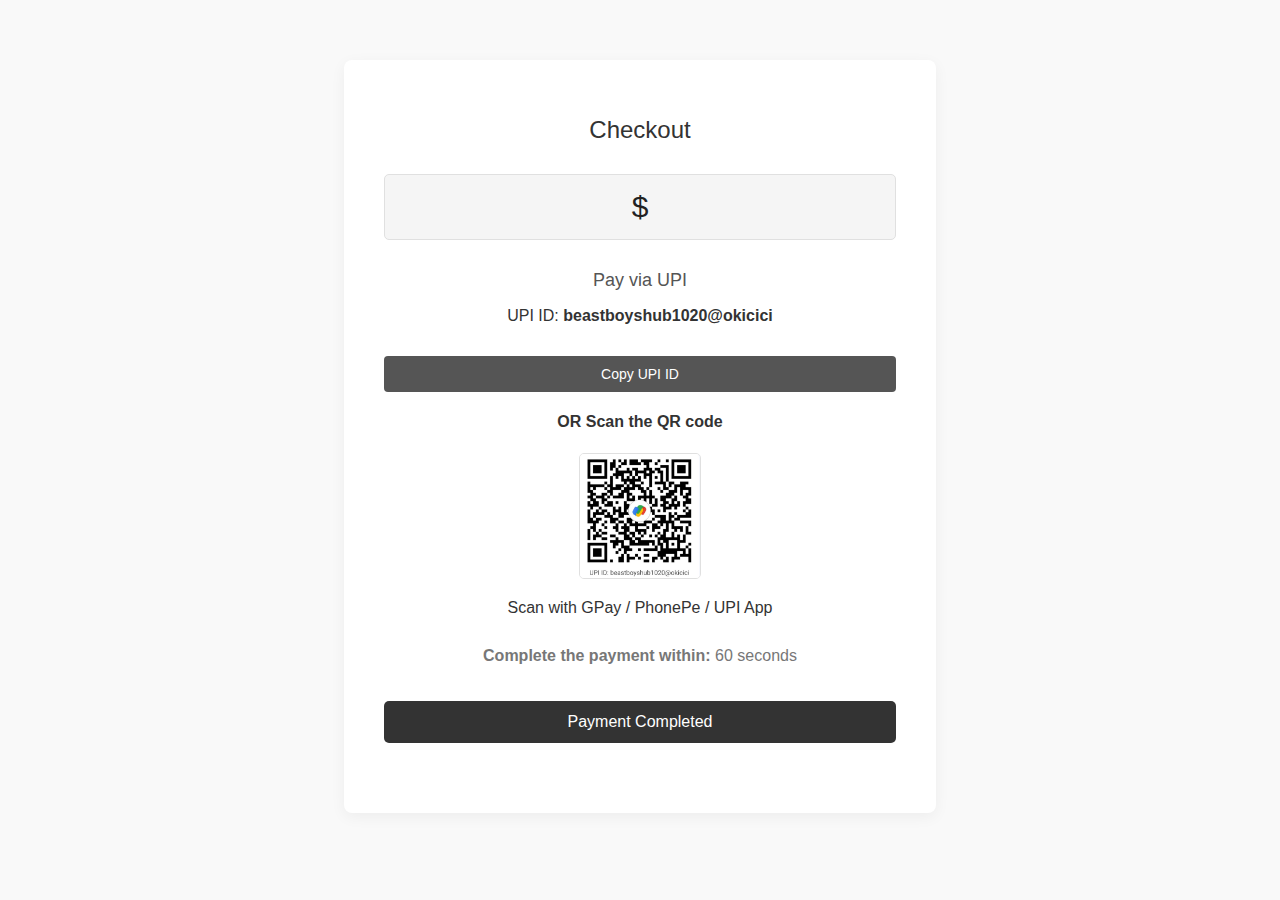
<file: checkout.html>
<!DOCTYPE html>
<html lang="en">

<head>
    <meta charset="UTF-8">
    <meta name="viewport" content="width=device-width, initial-scale=1.0">
    <title>Checkout</title>

    <style>
        /* General Styling */
        body {
            font-family: 'Roboto', sans-serif;
            background-color: #f9f9f9;
            margin: 0;
            padding: 0;
            color: #333;
        }

        /* Checkout Container */
        #checkout {
            background-color: #ffffff;
            width: 40%;
            margin: 60px auto;
            padding: 40px;
            border-radius: 8px;
            box-shadow: 0px 4px 15px rgba(0, 0, 0, 0.05);
            transition: all 0.3s ease-in-out;
        }

        /* Title Styling */
        h1 {
            color: #333333;
            text-align: center;
            font-weight: 500;
            font-size: 24px;
            margin-bottom: 30px;
        }

        h3 {
            color: #555555;
            font-size: 18px;
            font-weight: 400;
            margin: 10px 0;
        }

        /* Amount Display */
        .amount-display {
            font-size: 30px;
            color: #222222;
            font-weight: 500;
            margin: 20px 0;
            text-align: center;
            border: 1px solid #e0e0e0;
            padding: 15px;
            border-radius: 5px;
            background-color: #f5f5f5;
        }

        /* Button Styling */
        button {
            background-color: #333333;
            color: white;
            padding: 12px 0;
            border: none;
            border-radius: 5px;
            font-size: 16px;
            cursor: pointer;
            width: 100%;
            margin-top: 20px;
            transition: background-color 0.3s ease;
        }

        button:hover {
            background-color: #000000;
        }

        /* UPI ID and QR Code Section */
        .payment-option {
            text-align: center;
            margin: 30px 0;
        }

        #upi-qr {
            display: block;
            margin: 20px auto;
            width: 120px;
            border-radius: 5px;
            border: 1px solid #e0e0e0;
        }

        #copy-upi-id {
            margin-top: 15px;
            background-color: #555555;
            padding: 10px 20px;
            border: none;
            border-radius: 4px;
            color: white;
            cursor: pointer;
            font-size: 14px;
            transition: background-color 0.3s ease;
        }

        #copy-upi-id:hover {
            background-color: #333333;
        }

        /* Timer Section */
        #timer-section {
            text-align: center;
            font-size: 16px;
            margin-top: 20px;
            color: #777777;
        }

        /* Confirmation Message */
        #confirmation-msg {
            text-align: center;
            font-size: 16px;
            margin-top: 30px;
            color: #4CAF50;
        }

        /* Link Styling */
        #upi-link-section {
            text-align: center;
            margin-top: 15px;
        }

        #upi-link-section a {
            color: #333333;
            font-weight: 500;
            text-decoration: none;
            font-size: 16px;
            border-bottom: 1px solid transparent;
            transition: border-bottom 0.3s ease;
        }

        #upi-link-section a:hover {
            border-bottom: 1px solid #333333;
        }

        /* Responsiveness */
        @media (max-width: 768px) {
            #checkout {
                width: 90%;
                padding: 20px;
            }
        }
    </style>
</head>

<body>

    <div id="checkout">
        <h1>Checkout</h1>

        <!-- Unchangeable Amount Display -->
        <div class="amount-display">
            $<span id="total-amount"></span>
        </div>

        <!-- Payment Options -->
        <div class="payment-option">
            <h3>Pay via UPI</h3>
            <p>UPI ID: <strong>beastboyshub1020@okicici</strong></p>
            <button id="copy-upi-id">Copy UPI ID</button>

            <h4>OR Scan the QR code</h4>
            <img src="qr.jpg" alt="QR Code" id="upi-qr">
            <p>Scan with GPay / PhonePe / UPI App</p>

            <!-- UPI Payment URL -->
            <p id="upi-link-section"></p>
        </div>

        <!-- Timer for Payment -->
        <div id="timer-section">
            <p><strong>Complete the payment within:</strong> <span id="timer">60</span> seconds</p>
        </div>

        <!-- Complete Payment Button -->
        <button id="payment-done">Payment Completed</button>

        <!-- Confirmation Message -->
        <p id="confirmation-msg"></p>
    </div>

    <script>
        // Timer Functionality
        let timeLeft = 60;
        const timer = setInterval(() => {
            if (timeLeft > 0) {
                timeLeft--;
                document.getElementById("timer").innerText = timeLeft;
            } else {
                clearInterval(timer);
                document.getElementById('confirmation-msg').innerText = "Payment time expired. Please try again.";
            }
        }, 1000);

        // Get the total amount from the URL
        const urlParams = new URLSearchParams(window.location.search);
        const amount = urlParams.get('amount');

        if (amount) {
            // Display the amount in dollars ($)
            document.getElementById('total-amount').innerText = amount;
        }

        // Copy UPI ID functionality
        document.getElementById('copy-upi-id').addEventListener('click', function () {
            const upiID = "your-upi-id@upi";
            navigator.clipboard.writeText(upiID).then(() => {
                alert("UPI ID copied to clipboard!");
            });
        });

        // Generate UPI link
        function generateUpiLink(amount) {
            const upiId = "your-upi-id@upi";
            return `upi://pay?pa=${upiId}&pn=Your+Name&am=${amount}&cu=USD`;
        }

        // Payment completed button functionality
        document.getElementById('payment-done').addEventListener('click', function () {
            if (amount) {
                document.getElementById('confirmation-msg').innerText = `Thank you! Your payment of $${amount} has been received.`;

                // Generate UPI Payment URL
                const upiLink = generateUpiLink(amount);
                document.getElementById('upi-link-section').innerHTML = `<a href="${upiLink}">Click here to pay $${amount} via UPI</a>`;
            }
        });
    </script>

</body>

</html>
</file>
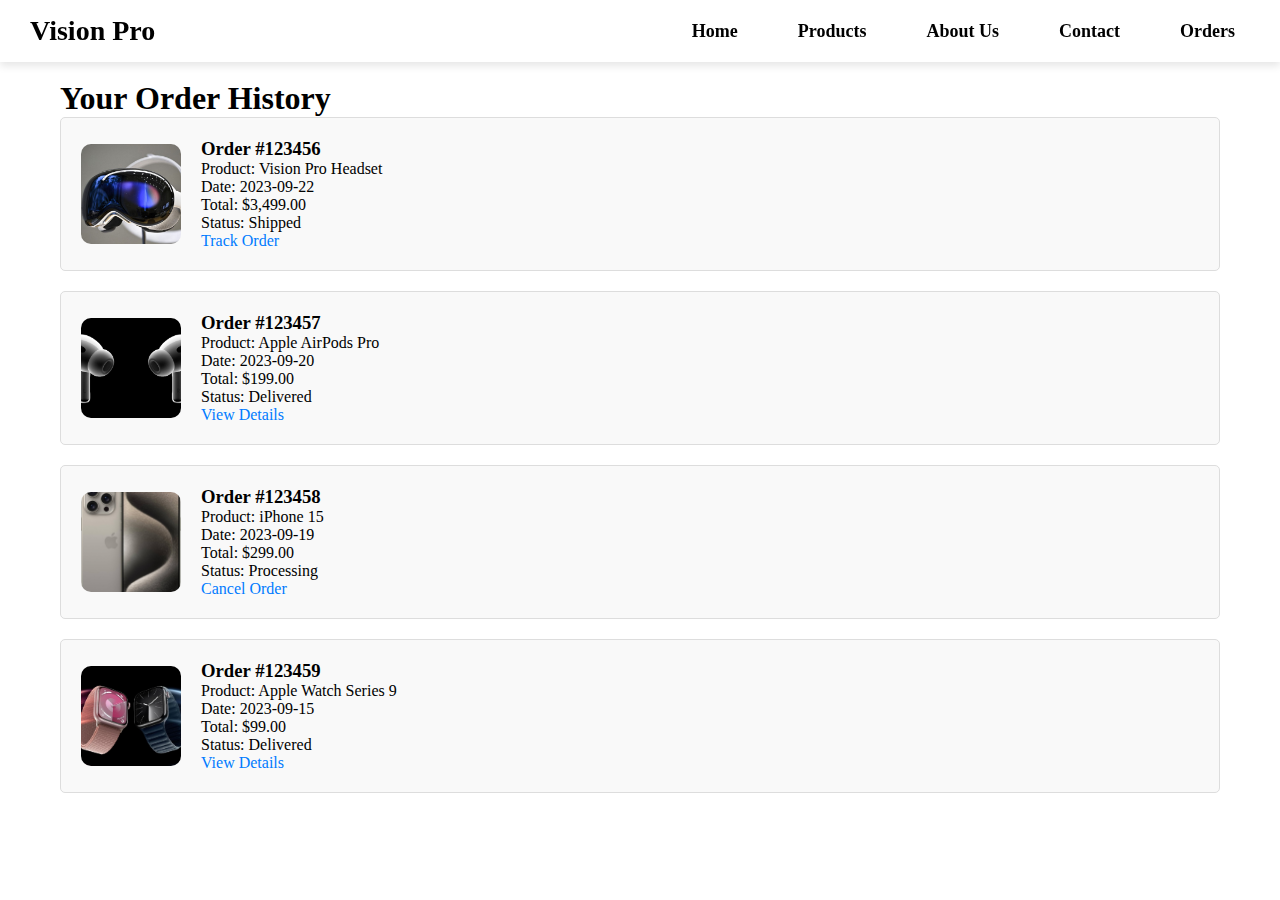
<file: order.html>
<!DOCTYPE html>
<html lang="en">
<head>
    <meta charset="UTF-8">
    <meta name="viewport" content="width=device-width, initial-scale=1.0">
    <title>Order History & Tracking</title>
    <link rel="stylesheet" href="style.css">
</head>
<body>
    <!-- Nav Bar -->
    <nav>
        <h3>Vision Pro</h3>
        <ul>
            <li><a href="index.html">Home</a></li>
            <li><a href="index.html#product-page">Products</a></li>
            <li><a href="index.html#about-us-page">About Us</a></li>
            <li><a href="index.html#contact-page">Contact</a></li>
            <li><a href="order.html">Orders</a></li>
        </ul>
    </nav>

    <!-- Orders Section -->
    <div class="order-container">
        <h1>Your Order History</h1>
        <div class="order-list">
            <!-- Order 1 -->
            <div class="order-item">
                <img src="product1.jpg" alt="Vision Pro" class="product-image">
                <div class="order-details">
                    <h3>Order #123456</h3>
                    <p>Product: Vision Pro Headset</p>
                    <p>Date: 2023-09-22</p>
                    <p>Total: $3,499.00</p>
                    <p>Status: Shipped</p>
                    <a href="#" class="track-order">Track Order</a>
                </div>
            </div>

            <!-- Order 2 -->
            <div class="order-item">
                <img src="bud.jpg" alt="AirPods" class="product-image">
                <div class="order-details">
                    <h3>Order #123457</h3>
                    <p>Product: Apple AirPods Pro</p>
                    <p>Date: 2023-09-20</p>
                    <p>Total: $199.00</p>
                    <p>Status: Delivered</p>
                    <a href="#" class="view-order">View Details</a>
                </div>
            </div>

            <!-- Order 3 -->
            <div class="order-item">
                <img src="iphone.jpg" alt="iPhone 15" class="product-image">
                <div class="order-details">
                    <h3>Order #123458</h3>
                    <p>Product: iPhone 15</p>
                    <p>Date: 2023-09-19</p>
                    <p>Total: $299.00</p>
                    <p>Status: Processing</p>
                    <a href="#" class="cancel-order">Cancel Order</a>
                </div>
            </div>

            <!-- Order 4 -->
            <div class="order-item">
                <img src="watch.jpg" alt="Apple Watch" class="product-image">
                <div class="order-details">
                    <h3>Order #123459</h3>
                    <p>Product: Apple Watch Series 9</p>
                    <p>Date: 2023-09-15</p>
                    <p>Total: $99.00</p>
                    <p>Status: Delivered</p>
                    <a href="#" class="view-order">View Details</a>
                </div>
            </div>
        </div>
    </div>

    <!-- CSS for the Orders Page -->
    <style>
        .order-container {
            padding: 20px;
            max-width: 1200px;
            margin: 0 auto;
        }

        .order-list {
            display: grid;
            grid-template-columns: 1fr;
            gap: 20px;
        }

        .order-item {
            display: flex;
            align-items: center;
            border: 1px solid #ddd;
            padding: 20px;
            border-radius: 5px;
            background-color: #f9f9f9;
        }

        .product-image {
            width: 100px;
            height: 100px;
            object-fit: cover;
            margin-right: 20px;
            border-radius: 10px;
        }

        .order-details {
            flex-grow: 1;
        }

        .order-item h3 {
            margin-top: 0;
        }

        .track-order, .view-order, .cancel-order {
            color: #007bff;
            text-decoration: none;
        }

        .track-order:hover, .view-order:hover, .cancel-order:hover {
            text-decoration: underline;
        }
    </style>
</body>
</html>
</file>
<file: style.css>
* {
  margin: 0%;
  padding: 0%;
  box-sizing: border-box;
  font-family: SF PRO DISPLAY;
}
nav {
    position: fixed;
    top: 0;
    left: 0;
    width: 100%;
    background-color: white;
    padding: 15px 30px; /* Increased padding for better spacing */
    box-shadow: 0 4px 8px rgba(0, 0, 0, 0.1); /* Slightly stronger shadow */
    display: flex;
    align-items: center; /* Center-align items vertically */
    justify-content: space-between; /* Space out logo and links */
    z-index: 1000;
}

nav h3 {
    margin: 0;
    font-size: 28px; /* Larger font size for the logo */
    padding-right: 30px; /* Space between logo and links */
}

nav ul {
    list-style: none;
    display: flex;
    align-items: center; /* Align items vertically */
    gap: 30px; /* Increased gap between links */
    margin: 0;
    padding: 0;
}

nav li {
    margin: 0;
}

nav a {
    text-decoration: none;
    color: black;
    font-size: 18px; /* Increased font size */
    font-weight: 600; /* Make text bold */
    padding: 10px 15px; /* Add padding for better click area */
    border-radius: 5px; /* Slightly rounded corners */
    transition: all 0.3s ease; /* Smooth transition for hover effects */
}

nav a:hover {
    background-color: #007BFF; /* Background color on hover */
    color: white; /* Text color on hover */
    transform: scale(1.05); /* Slightly enlarge the link */
}


body {
    padding-top: 60px; /* Adds space to prevent content overlap with the navbar */
}

html,
body {
  height: 100%;
  width: 100%;
}
#main{
    position: relative;
    overflow: hidden;
}
#page{
    position: relative;
    height: 100vh;
    width: 100vw;
    background-color: #000;

}
#page>nav{
    display: flex;
    align-items: center;
    justify-content: space-between;
    padding: 0px 20px;
    height: 7vh;
    width: 50vw;
    position: absolute;
    top: 0%;
    left: 50%;
    transform: translateX(-50%);
    color: #fff;
}
#page>nav>button{
    padding: 7px 20px;
    border-radius: 50px;
    border: none;
    background-color: #fff;
}
#page>nav>h3{
    font-weight: 400;
}
#page>video{
    height: 100%;
    width: 50%;
    object-fit: cover;
    position: absolute;
    left: 50%;
    transform: translateX(-50%);
}
#page-bottom{
    height: 20%;
    width: 25%;
    position: absolute;
    bottom: 5%;
    left: 50%;
    transform: translateX(-50%);
    display: flex;
    align-items: center;
    justify-content: center;
    flex-direction: column;
}
#page-bottom>h3{
    color: #dadada93;
    margin-bottom: 1vw;
}
#page1{
    position: relative;
    height: 100vh;
    width: 100vw;
    background-color: #fff;
}
#page1>video{
    height: 100%;
    width: 100%;
    object-fit: cover;
}
#page1>h1{
    font-size: 4vw;
    color: #fff;
    font-weight: 400;
    position: absolute;
    bottom: 20%;
    left: 50%;
    transform: translateX(-50%);
    white-space: nowrap;
}

/* Styling for the product container */
.product-container {
    display: flex;
    flex-wrap: wrap;
    gap: 20px;
    justify-content: space-around;
}

.product-item {
    width: 300px;
    padding: 20px;
    border: 1px solid #ddd;
    border-radius: 8px;
    box-shadow: 0 4px 6px rgba(0, 0, 0, 0.1);
    text-align: center;
    transition: transform 0.3s ease, box-shadow 0.3s ease;
    background-color: white;
    overflow: hidden;
}

.product-item img {
    width: 100%;
    height: auto;
    border-radius: 8px;
}

/* Zoom and shadow effect on hover */
.product-item:hover {
    transform: scale(1.05); /* Slight zoom effect */
    box-shadow: 0 8px 12px rgba(0, 0, 0, 0.3); /* Elevate box on hover */
    cursor: pointer;
}

.product-item h2 {
    font-size: 1.5em;
    margin: 10px 0;
}

.product-item p {
    color: #555;
}

.star-rating label {
    color: gold;
    font-size: 1.2em;
    cursor: pointer;
}

button {
    margin-top: 10px;
    padding: 10px 20px;
    border: none;
    background-color: #007bff;
    color: white;
    border-radius: 4px;
    cursor: pointer;
    transition: background-color 0.3s ease;
}

button:hover {
    background-color: #0056b3; /* Button color changes on hover */
}

/* Pulse animation */
@keyframes pulse {
    0% {
      transform: scale(1);
    }
    50% {
      transform: scale(1.1);
    }
    100% {
      transform: scale(1);
    }
  }
  
  .add-to-cart.pulse-effect {
    animation: pulse 0.3s ease;
  }
 


#cart-container {
    background-color: #f9f9f9;
    border: 1px solid #ccc;
    border-radius: 8px;
    padding: 20px;
    margin: 20px auto;
    max-width: 400px;
    box-shadow: 0 4px 10px rgba(0, 0, 0, 0.1);
}

#cart-container h2 {
    color: #333;
    text-align: center;
    font-size: 24px;
}

#cart-items {
    list-style-type: none;
    padding: 0;
}

#cart-items li {
    padding: 10px;
    border-bottom: 1px solid #ddd;
    display: flex;
    justify-content: space-between;
    align-items: center;
}

.cart-summary {
    margin-top: 20px;
    text-align: center;
}

.cart-summary h3 {
    font-size: 20px;
    color: #e74c3c; /* Red color for emphasis */
}

#checkout-btn {
    background-color: #28a745; /* Green button */
    color: white;
    border: none;
    padding: 10px 20px;
    border-radius: 5px;
    cursor: pointer;
    transition: background-color 0.3s;
}

#checkout-btn:hover {
    background-color: #218838; /* Darker green on hover */
}

.add-to-cart {
    background-color: #007bff; /* Blue button */
    color: white;
    border: none;
    padding: 10px;
    border-radius: 5px;
    cursor: pointer;
    transition: background-color 0.3s;
}

.add-to-cart:hover {
    background-color: #0056b3; /* Darker blue on hover */
}


@import url('https://cdnjs.cloudflare.com/ajax/libs/font-awesome/5.15.4/css/all.min.css');

.filter-sort-container {
    display: flex;
    justify-content: space-around;
    align-items: center;
    padding: 20px;
    background: linear-gradient(135deg, #6dd5fa, #2980b9); /* Gradient background */
    border-radius: 15px; /* Rounded container */
    box-shadow: 0 8px 20px rgba(0, 0, 0, 0.15); /* Shadow effect */
    margin-bottom: 20px;
    transition: transform 0.3s ease; /* Smooth scaling on hover */
}

.filter-sort-container:hover {
    transform: scale(1.02); /* Slight zoom on hover */
}

.filter-sort {
    display: flex;
    align-items: center;
}

label {
    margin-right: 10px;
    font-weight: bold;
    color: #ffffff; /* White label text */
    font-size: 1.1rem; /* Slightly larger font */
    display: flex;
    align-items: center;
}

label i {
    margin-right: 5px;
    font-size: 1.2rem; /* Icon size */
}

.custom-select {
    padding: 12px 20px; /* Padding for custom select */
    border: none;
    border-radius: 30px; /* Rounded select box */
    background-color: #fff; /* White background for select box */
    color: #555; /* Grey text */
    font-size: 1rem;
    cursor: pointer;
    transition: all 0.4s ease; /* Smooth transition for hover effect */
    box-shadow: 0 5px 10px rgba(0, 0, 0, 0.1); /* Slight shadow for select box */
}

.custom-select:hover, .custom-select:focus {
    background-color: #eef2f3; /* Light grey background on hover */
    box-shadow: 0 0 15px rgba(255, 255, 255, 0.4); /* Glowing effect on hover */
    outline: none; /* Remove default outline */
}

.custom-select option {
    padding: 10px;
}

/* Space between the elements */
.filter-sort-container .custom-select {
    margin-right: 20px;
}

.filter-sort-container:hover {
    background-color: #2c3e50; /* Change background color on container hover */
}



   /* General product styling */
.product-item {
    margin-bottom: 30px;
    text-align: center; /* Center all content in the product item */
}

.product-item img {
    width: 100%;
    height: auto;
    border-radius: 10px;
}

.product-item h2 {
    font-size: 1.5rem;
    color: #333;
}

.product-item p {
    font-size: 1rem;
    color: #666;
}

/* Centering the star rating */
.star-rating {
    display: flex;
    flex-direction: row-reverse;
    justify-content: center; /* Center horizontally */
    gap: 5px;
    margin-top: 10px;
}

.star-rating input {
    display: none;
}

.star-rating label {
    font-size: 2rem;
    color: #ccc;
    cursor: pointer;
    transition: color 0.2s;
}

/* Hover and active effects */
.star-rating input:checked ~ label,
.star-rating label:hover,
.star-rating label:hover ~ label {
    color: gold;
}

.star-rating input:checked + label:hover,
.star-rating input:checked ~ label:hover,
.star-rating input:checked ~ label:hover ~ label {
    color: gold;
}

button {
    margin-top: 10px;
    padding: 10px 20px;
    background-color: #2980b9;
    color: white;
    border: none;
    border-radius: 5px;
    cursor: pointer;
    transition: background-color 0.3s ease;
}

button:hover {
    background-color: #1b5f89;
}



#page2{
    position: relative;
    height: 100vh;
    width: 100vw;
}

#page2>video{
    height: 100%;
    width: 100%;
    object-fit: cover;
}
#page2>h1{
    font-size: 4vw;
    position: absolute;
    bottom: 20%;
    left: 50%;
    transform: translateX(-50%);
    white-space: nowrap;
    text-align: center;
    color: #fff;
    font-weight: 400;
}

#product-page {
    padding: 20px;
    text-align: center;
}


.product-item img {
    max-width: 100%;
    height: auto;
    border-radius: 8px;
}

.product-item h2 {
    font-size: 1.5em;
    margin: 10px 0;
}

.product-item p {
    font-size: 1em;
    color: #555;
}

.product-item button {
    background-color: #216788;
    color: white;
    border: none;
    padding: 10px 20px;
    cursor: pointer;
    border-radius: 5px;
    font-size: 1em;
}

.product-item button:hover {
    background-color: #216788;
}


/* General Reset */
* {
    margin: 0;
    padding: 0;
    box-sizing: border-box;
}

/* Container for all products */
.product-container {
    display: flex;                /* Flexbox layout */
    flex-wrap: wrap;              /* Allows items to wrap on small screens */
    justify-content: space-between; /* Space between products */
    padding: 20px;
}

/* Each product item */
.product-item {
    flex: 1 1 200px;              /* Flex-grow, flex-shrink, and minimum width of each product */
    margin: 10px;                 /* Adds margin between items */
    padding: 20px;
    background-color: #f8f8f8;
    border: 1px solid #ddd;
    text-align: center;
    border-radius: 5px;
    box-shadow: 0 2px 5px rgba(0, 0, 0, 0.1);
}

@media (max-width: 768px) {
    .product-item {
        flex: 1 1 100%;            /* On smaller screens, each item will take the full width */
    }
}




#page3{
    position: relative;
    height: 100vh;
    width: 100vw;
    background-color: #fff;
}
#page3>img{
    width: 60%;
    position: absolute;
    top: 50%;
    left: 50%;
    transform: translate(-50%,-50%);
}
#page3-upper{
    height: 25%;
    width: 35%;
    position: absolute;
    z-index: 9;
    top: 5%;
    left: 50%;
    transform: translateX(-50%);
}
#page3-upper>img{
    position: absolute;
    top: 10%;
    left: 50%;
    transform: translateX(-50%);
    width: 70%;
}
#page3-upper-inner{
    position: absolute;
    bottom: 0%;
    height: 60%;
    width: 100%;
    display: flex;
    align-items: center;
    justify-content: space-between;
    padding: 0px 80px;
    color: #ff823d;
}
#page3-upper-inner>h3{
    font-weight: 500;
}
#page3>button{
    position: absolute;
    bottom: 7%;
    left: 50%;
    transform: translateX(-50%);
    padding: 15px 30px;
    border: 1px solid #000;
    font-weight: 500;
    background-color: #fff;
    border-radius: 50px;
    font-size: 1.4vw;
}


#page4{
    position: relative;
    height: 100vh;
    width: 100vw;
}
#page4>video{
    height: 100%;
    width: 100%;
    object-fit: cover;
}
#center-page4{
    position: absolute;
    top: 50%;
    left: 50%;
    transform: translate(-50%,-50%);
    text-align: center;
    color: #fff;
    font-size: 2vw;
}

#page5{
    display: flex;
    position: relative;
    height: 60vh;
    width: 100vw;
}
.left5{
    position: relative;
    height: 100%;
    width: 50%;
}
.left5>h1{
    font-size: 2.3vw;
    position: absolute;
    left: 50%;
    transform: translateX(-50%);
    top: 10%;
}
.right5{
    display: flex;
    align-items: start;
    justify-content: center;
    flex-direction: column;
    height: 100%;
    width: 50%;
    padding-left: 5vw;
}
.right5>h3{
    font-size: 2vw;
    width: 90%;
    color: #484848d7;
}
.right5>button{
    padding: 10px 20px;
    border: none;
    background-color: #ff823d;
    color: #fff;
    font-weight: 400;
    border-radius: 50px;
    font-size: 1.3vw;
    margin-top: 1.5vw;
}
#page6{
    display: flex;
    align-items: center;
    justify-content: center;
    flex-direction: column;
    text-align: center;
    position: relative;
    height: 70vh;
    width: 100vw;
    background-color: #f5f5f7;
}
#page6>h3{
    margin-bottom: 1vw;
    font-size: 2vw;
}
#page6>h1{
    margin-bottom: 1.5vw;
    font-size: 4vw;
}
#page6>p{
    font-size: 1.2vw;
    width: 60%;
    font-weight: 700;
    color: #545454c9;
}

#page7{
    position: relative;
    height: 100vh;
    width: 100vw;
    background-color: #f5f5f7;
}

#page7>canvas{
    position: relative;
    max-width: 100vw;
    max-height: 100vh;
    z-index: 99;
}
#page8{
    position: relative;
    height: 100vh;
    width: 100vw;
    background-color: #f5f5f7;

}
#page8>h1{
    width: 20%;
    top: 50%;
    transform: translateY(-50%);
    left: 5%;
    font-size: 1.3vw;
    font-weight: 500;
    color: #4d4d4d;
    z-index: 99;
    position: absolute;
}
#page8>h1>span{
    color: #000;
}
#page9{
    position: relative;
    height: 100vh;
    width: 100vw;
    background-color: #f5f5f7;
}
#page9>h1{
    width: 20%;
    top: 50%;
    transform: translateY(-50%);
    right: 5%;
    font-size: 1.3vw;
    font-weight: 500;
    color: #4d4d4d;
    z-index: 99;
    position: absolute;
}
#page9>h1>span{
    color: #000;
}
#page10{
    position: relative;
    height: 100vh;
    width: 100vw;
    background-color: #f5f5f7;

}
#page10>h1{
    width: 20%;
    top: 50%;
    transform: translateY(-50%);
    left: 5%;
    font-size: 1.3vw;
    font-weight: 500;
    color: #4d4d4d;
    z-index: 99;
    position: absolute;
}
#page10>h1>span{
    color: #000;
}
#page11{
    position: relative;
    height: 100vh;
    width: 100vw;
    background-color: #f5f5f7;
}
#page11>h1{
    width: 20%;
    top: 50%;
    transform: translateY(-50%);
    right: 5%;
    font-size: 1.3vw;
    font-weight: 500;
    color: #4d4d4d;
    z-index: 99;
    position: absolute;
}
#page11>h1>span{
    color: #000;
}
#page12{
    position: relative;
    height: 100vh;
    width: 100vw;
    background-color: #f5f5f7;

}
#page12>h1{
    width: 20%;
    top: 50%;
    transform: translateY(-50%);
    left: 5%;
    font-size: 1.3vw;
    font-weight: 500;
    color: #4d4d4d;
    z-index: 99;
    position: absolute;
}
#page12>h1>span{
    color: #000;
}
#page13{
    position: relative;
    height: 100vh;
    width: 100vw;
    background-color: #f5f5f7;
}
#page13>h1{
    width: 20%;
    top: 50%;
    transform: translateY(-50%);
    right: 5%;
    font-size: 1.3vw;
    font-weight: 500;
    color: #4d4d4d;
    z-index: 99;
    position: absolute;
}
#page13>h1>span{
    color: #000;
}
#page14{
    display: flex;
    align-items: center;
    justify-content: space-around;
    position: relative;
    height: 100vh;
    width: 100vw;
    background-color: #fff;
}
.left14{
    height: 90%;
    width: 45%;
    position: relative;
    background-image: url(https://www.apple.com/v/apple-vision-pro/a/images/overview/design/glass_top__k3b8lzqd1l2m_large.jpg);
    background-size: cover;
}
.right14{
    height: 90%;
    width: 45%;
    position: relative;
    background-image: url(https://www.apple.com/v/apple-vision-pro/a/images/overview/design/glass_side__gm4agomrwl2e_large.jpg);
    background-size: cover;
}
#page15{
    position: relative;
    height: 100vh;
    width: 100vw;
    display: flex;
    align-items: center;
    justify-content: center;
}
#center-page15{
    height: 90%;
    width: 95%;
    position: relative;
    overflow: hidden;
}
#center-page15>video{
    height: 100%;
    width: 100%;
    object-fit: cover;
}
#page16{
    position: relative;
    height: 120vh;
    width: 100vw;
    display: flex;
    align-items: center;
    justify-content: center;
    flex-direction: column;
}
#page16>h2{
    position: absolute;
    width: 50%;
    color: #434343c7;
    font-weight: 500;
    top: 5%;
}
#page16>h2>span{
    color: #000;
}
#page16>img{
    width: 60%;
    position: absolute;
    bottom: 0%;
}
#page16>button{
    position: absolute;
    bottom: 10%;
    padding: 10px 20px;
    font-size: 1.5vw;
    border-radius: 50px;
    background-color: #ff823d;
    color: #fff;
    font-weight: 500;
    border: none;
}
#page17{
    position: relative;
    height: 100vh;
    width: 100vw;
    display: flex;
    align-items: center;
    justify-content: center;
    flex-direction: column;
    background-color: #000;
    color: #fff;
}
#page17>h4{
    font-size: 2vw;
    font-weight: 500;
    margin-bottom: 2vw;
}
#page17>h1{
    font-size: 5vw;
    line-height: 1;
    font-weight: 500;
    margin-bottom: 3vw;
}
#page17>p{
    font-size: 1.5vw;
    font-weight: 500;
    margin-bottom: 2vw;
    color: #ffffff7c;
    width: 50%;
    text-align: center;
}
#page17>p>span{
    color: #fff;
}


#page18{
    position: relative;
    height: 100vh;
    width: 100vw;
    top: 0%;
}
#page18>canvas{
    position: relative;
    max-width: 100vw;
    max-height: 100vw;
}
#page19{
    display: flex;
    align-items: center;
    justify-content: center;
    color: #fff;
    position: relative;
    height: 30vh;
    width: 100vw;
    background-color: #000;
    flex-direction: column;
    text-align: center;
    font-size: 1.5vw;
}
#page19>h5{
    width: 35%;
}
#page20{
    position: relative;
    height: 100vh;
    width: 100vw;
    background-color: #000;
}
#page20>video{
    height: 100%;
    width: 100%;
    object-fit: cover;
}
#center-page20{
    position: absolute;
    height: 20%;
    width: 20%;
    bottom: 18%;
    right: 5%;
    color: #fff;
}
#center-page20>h1{
    margin-bottom: 1.7vw;
}
#page21{
    position: relative;
    height: 100vh;
    width: 100vw;
    background-color: #000;
}
#page21>#troff{
    top: 50%;
    left: 50%;
    transform: translate(-50%,-50%);
    position: absolute;
    width: 50%;
    z-index: 9;
}
#page21>#tron{
    top: 50%;
    left: 50%;
    transform: translate(-50%,-50%);
    position: absolute;
    width: 50%;
}
#page22{
    position: relative;
    height: 100vh;
    width: 100vw;
    background-color: #000;
}
#page22>#snroff{
    top: 50%;
    left: 50%;
    transform: translate(-50%,-50%);
    position: absolute;
    width: 50%;
    z-index: 9;
}
#page22>#snron{
    top: 50%;
    left: 50%;
    transform: translate(-50%,-50%);
    position: absolute;
    width: 50%;
}

#form-section {
    padding: 50px;
    background-color: #f9f9f9;
    max-width: 400px; /* Limits the width of the form */
    margin: 0 auto; /* Centers the form on the page */
    border-radius: 10px;
    box-shadow: 0 4px 10px rgba(0, 0, 0, 0.1); /* Adds a subtle shadow for depth */
}
#page23{
    position: relative;
    height: 100vh;
    width: 100vw;
    background-color: #000;
}
#page23>img{
    height: 100%;
    width: 100%;
    object-fit: cover;
    opacity:0
}
#form-section h2 {
    text-align: center;
    font-family: Arial, sans-serif;
    margin-bottom: 20px;
}

.form-group {
    margin-bottom: 20px;
}

.form-group label {
    display: block;
    font-size: 14px;
    font-weight: bold;
    margin-bottom: 5px;
    font-family: Arial, sans-serif;
}

.form-group input {
    width: 100%;
    padding: 10px;
    border: 1px solid #ccc;
    border-radius: 5px;
    font-size: 14px;
    font-family: Arial, sans-serif;
    box-sizing: border-box;
}

.form-group input:focus {
    outline: none;
    border-color: #007bff;
    box-shadow: 0 0 5px rgba(0, 123, 255, 0.5);
}

.button-group {
    display: flex;
    justify-content: space-between; /* Positions buttons side by side */
}

.button-group button {
    padding: 10px 20px;
    border: none;
    border-radius: 5px;
    background-color: #007bff;
    color: white;
    font-size: 16px;
    cursor: pointer;
    width: 48%; /* Buttons take up equal width */
    font-family: Arial, sans-serif;
}

.button-group button:hover {
    background-color: #0056b3;
}

.button-group button[type="button"] {
    background-color: #6c757d;
}

.button-group button[type="button"]:hover {
    background-color: #5a6268;
}
@media (max-width: 768px) {
    .navbar {
        flex-direction: column;
    }

    .content {
        padding: 0 10px;
    }
}

@media (max-width: 480px) {
    h1 {
        font-size: 1.5rem;
    }

    .navbar li {
        margin: 10px 0;
    }
}
</file>
